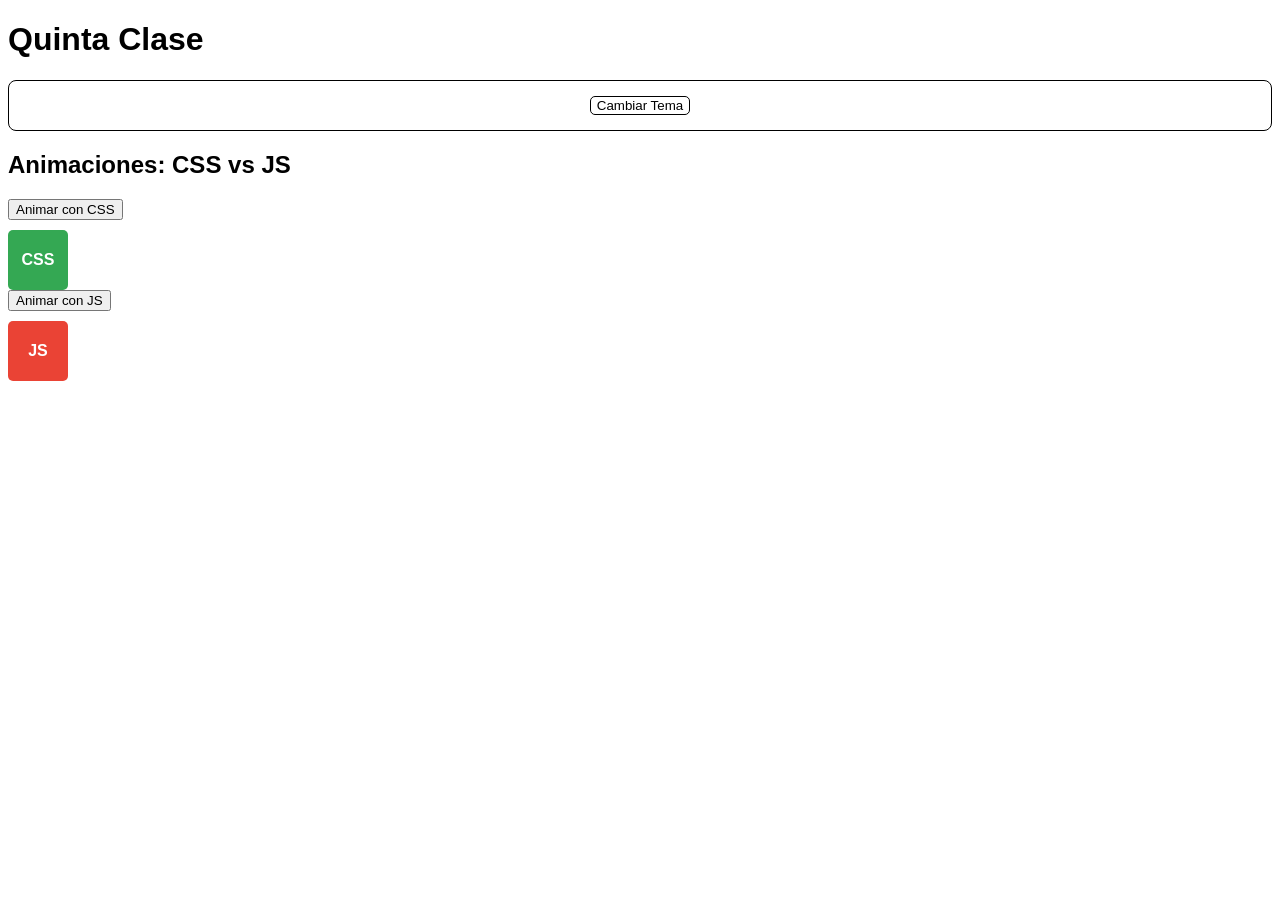
<file: quinta_clase/index.html>
<!DOCTYPE html>
<html lang="en">
<head>
    <meta charset="UTF-8">
    <meta name="viewport" content="width=device-width, initial-scale=1.0">
    <title>Document</title>
    <link rel="stylesheet" href="style.css">
</head>
<body>
    <h1>Quinta Clase</h1>
    <main class="tarjeta">
        <button id="btn-tema">Cambiar Tema</button>
    </main>
    <!-- <section>
        <h2>Manipulando el DOM (Funciones asíncronas y síncronas)</h2>
        <button id="btn-sinc">Síncrono</button>
        <button id="btn-async">Asíncrono</button>
        <div id="resultado" class="consola">Esperando mensajes...</div>
    </section> -->
    <!-- <section>
        <h2>Listas dinamicas</h2>
        <input type="text" id="input-item" placeholder="Ingrese nombre del elemento">
        <button id="btn-agregar">Agregar</button>
        <ul id="lista-dinamica"></ul>
    </section> -->
        <section>
        <h2>Animaciones: CSS vs JS</h2>
        <div class="contenedor-animacion">
            <div>
                <button id="btn-animar-css">Animar con CSS</button>
                <div id="caja-css" class="caja">CSS</div>
            </div>
            <div>
                <button id="btn-animar-js">Animar con JS</button>
                <div id="caja-js" class="caja">JS</div>
            </div>
        </div>
    </section>
    <script src="script.js"></script>
</body>
</html>
</file>
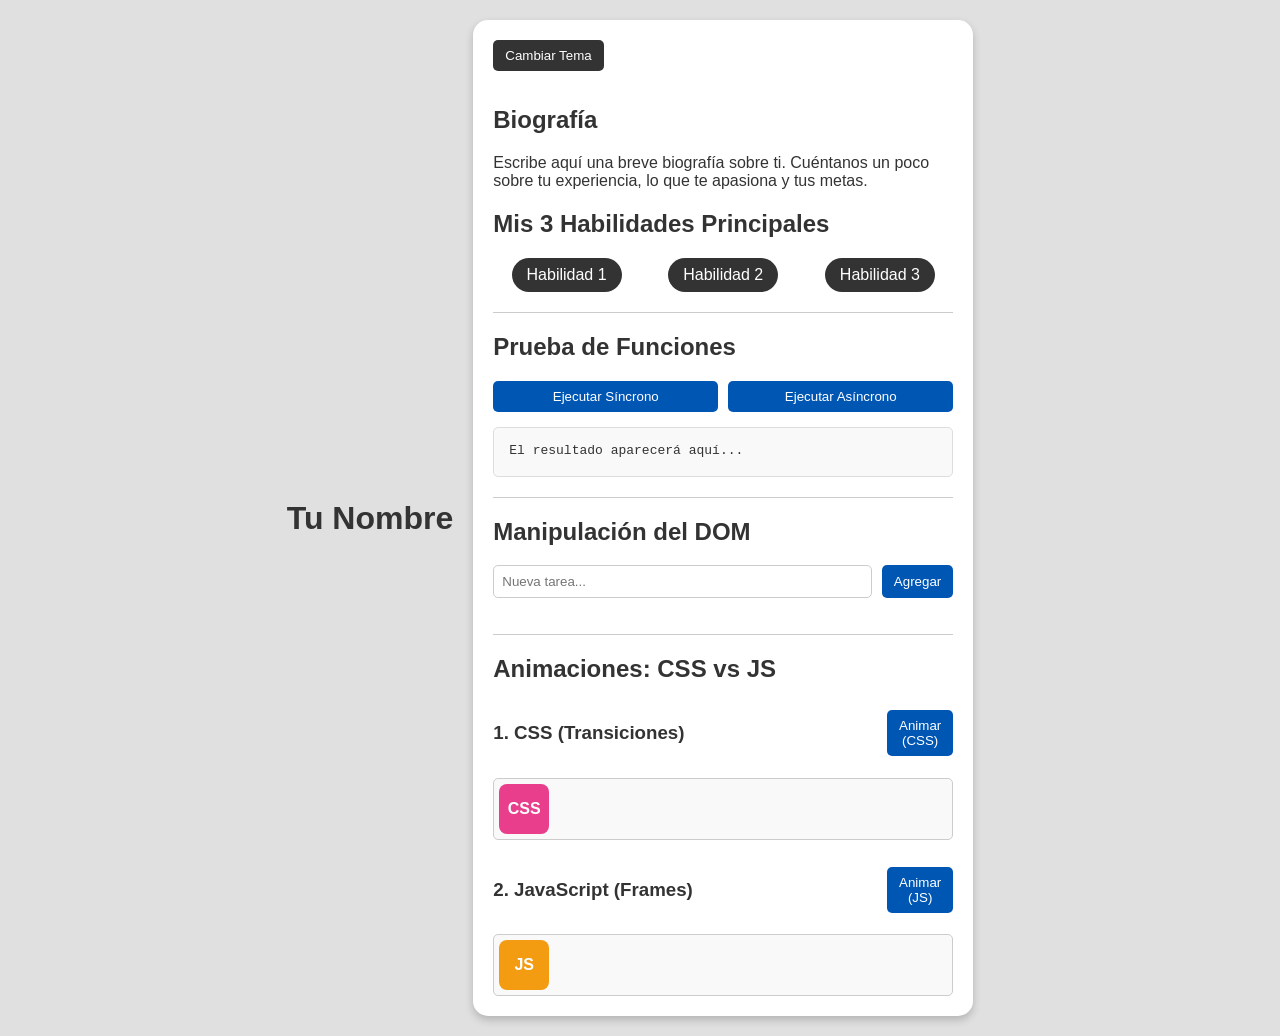
<file: segunda clase/index.html>
<!DOCTYPE html>
<html lang="es">
<head>
    <meta charset="UTF-8">
    <meta name="viewport" content="width=device-width, initial-scale=1.0">
    <title>Tarjeta de Perfil Personal</title>
    <link rel="stylesheet" href="style.css">
</head>
<body>

    <header>
        <h1>Tu Nombre</h1>
    </header>

    <main>
        <button id="btn-tema">Cambiar Tema</button>
        <h2>Biografía</h2>
        <p>Escribe aquí una breve biografía sobre ti. Cuéntanos un poco sobre tu experiencia, lo que te apasiona y tus metas.</p>
        
        <section>
            <h2>Mis 3 Habilidades Principales</h2>
            <ul>
                <li>Habilidad 1</li>
                <li>Habilidad 2</li>
                <li>Habilidad 3</li>
            </ul>
        </section>

        <!-- Nueva sección para probar las funciones -->
        <hr class="separador">
        <section>
            <h2>Prueba de Funciones</h2>
            <div class="flex-container">
                <button id="btn-sincrono" class="btn-prueba">Ejecutar Síncrono</button>
                <button id="btn-asincrono" class="btn-prueba">Ejecutar Asíncrono</button>
            </div>
            <div id="resultado-ejemplos">
                El resultado aparecerá aquí...
            </div>
        </section>

        <!-- Nueva sección para manipulación del DOM -->
        <hr class="separador">
        <section>
            <h2>Manipulación del DOM</h2>
            <div class="flex-container">
                <input type="text" id="input-item" placeholder="Nueva tarea...">
                <button id="btn-agregar" class="btn-prueba btn-fijo">Agregar</button>
            </div>
            <ul id="lista-dinamica">
                <!-- Aquí se agregarán dinámicamente los elementos <li> -->
            </ul>
        </section>

        <!-- Nueva sección para Animaciones CSS vs JS -->
        <hr class="separador">
        <section>
            <h2>Animaciones: CSS vs JS</h2>
            
            <div style="margin-bottom: 20px;">
                <div class="flex-container" style="justify-content: space-between; align-items: center;">
                    <h3>1. CSS (Transiciones)</h3>
                    <button id="btn-anim-css" class="btn-prueba btn-fijo">Animar (CSS)</button>
                </div>
                <div class="pista-animacion">
                    <div id="caja-css" class="caja-animada">CSS</div>
                </div>
            </div>

            <div>
                <div class="flex-container" style="justify-content: space-between; align-items: center;">
                    <h3>2. JavaScript (Frames)</h3>
                    <button id="btn-anim-js" class="btn-prueba btn-fijo">Animar (JS)</button>
                </div>
                <div class="pista-animacion">
                    <div id="caja-js" class="caja-animada js-color">JS</div>
                </div>
            </div>
        </section>
    </main>

    <script src="script.js"></script>
</body>
</html>
</file>
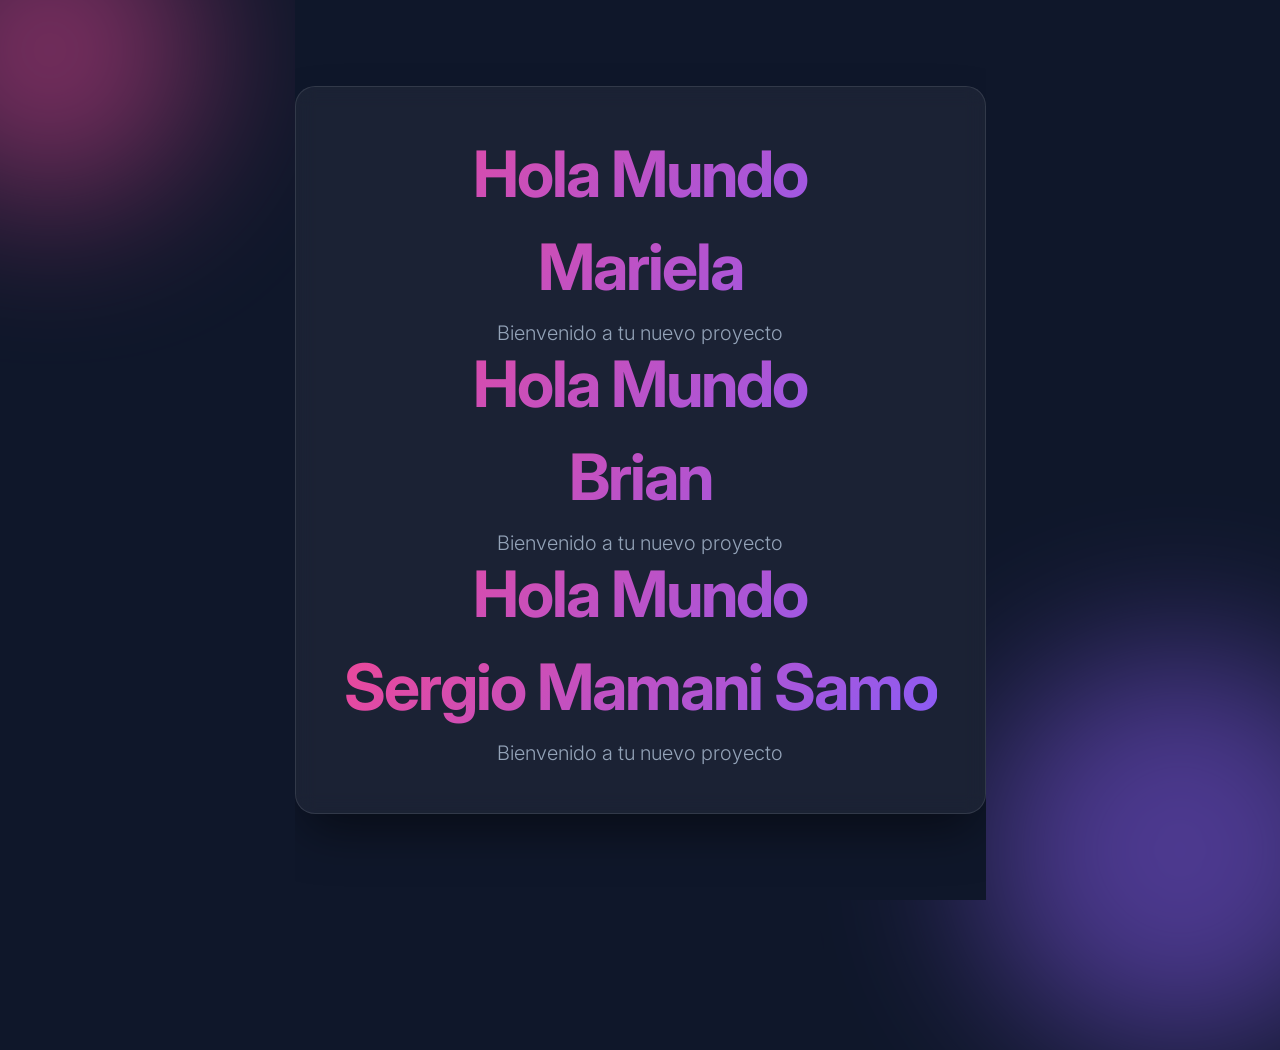
<file: tercera clase/index.html>
<!doctype html>
<html lang="es">
  <head>
    <meta charset="UTF-8" />
    <meta name="viewport" content="width=device-width, initial-scale=1.0" />
    <title>Hola Mundo</title>
    <style>
      :root {
        --bg-color: #0f172a;
        --text-color: #f8fafc;
        --accent-color: #3b82f6;
        --gradient-start: #ec4899;
        --gradient-end: #8b5cf6;
      }

      body,
      html {
        margin: 0;
        padding: 0;
        height: 100%;
        font-family:
          "Inter",
          -apple-system,
          BlinkMacSystemFont,
          "Segoe UI",
          Roboto,
          Helvetica,
          Arial,
          sans-serif;
        background-color: var(--bg-color);
        color: var(--text-color);
        display: flex;
        justify-content: center;
        align-items: center;
        overflow: hidden;
      }

      .container {
        text-align: center;
        padding: 3rem;
        background: rgba(255, 255, 255, 0.05);
        backdrop-filter: blur(10px);
        -webkit-backdrop-filter: blur(10px);
        border-radius: 20px;
        border: 1px solid rgba(255, 255, 255, 0.1);
        box-shadow: 0 25px 50px -12px rgba(0, 0, 0, 0.5);
        transform: translateY(0);
        animation: float 6s ease-in-out infinite;
      }

      h1 {
        font-size: 4rem;
        margin: 0 0 1rem 0;
        background: linear-gradient(
          135deg,
          var(--gradient-start),
          var(--gradient-end)
        );
        -webkit-background-clip: text;
        background-clip: text;
        -webkit-text-fill-color: transparent;
        text-fill-color: transparent;
        letter-spacing: -2px;
      }

      p {
        font-size: 1.25rem;
        color: #94a3b8;
        margin: 0;
        font-weight: 300;
      }

      @keyframes float {
        0% {
          transform: translateY(0px);
        }
        50% {
          transform: translateY(-20px);
        }
        100% {
          transform: translateY(0px);
        }
      }

      /* Subtle background decorations */
      .decoration {
        position: absolute;
        border-radius: 50%;
        filter: blur(80px);
        z-index: -1;
        opacity: 0.5;
        animation: pulse 10s ease-in-out infinite alternate;
      }

      .dec-1 {
        width: 300px;
        height: 300px;
        background: var(--gradient-start);
        top: -100px;
        left: -100px;
      }

      .dec-2 {
        width: 400px;
        height: 400px;
        background: var(--gradient-end);
        bottom: -150px;
        right: -100px;
      }

      @keyframes pulse {
        0% {
          opacity: 0.3;
          transform: scale(0.8);
        }
        100% {
          opacity: 0.7;
          transform: scale(1.2);
        }
      }
    </style>
    <link
      href="https://fonts.googleapis.com/css2?family=Inter:wght@300;400;700&display=swap"
      rel="stylesheet"
    />
  </head>
  <body>
    <div class="decoration dec-1"></div>
    <div class="decoration dec-2"></div>

    <div class="container">
      <h1>Hola Mundo</h1>
      <h1>Mariela</h1>
      <p>Bienvenido a tu nuevo proyecto</p>
        <h1>Hola Mundo</h1>
        <h1>Brian</h1>
        <p>Bienvenido a tu nuevo proyecto</p>
      <h1>Hola Mundo</h1>
      <h1>Sergio Mamani Samo</h1>
      <p>Bienvenido a tu nuevo proyecto</p>
    </div>
  </body>
</html>
</file>
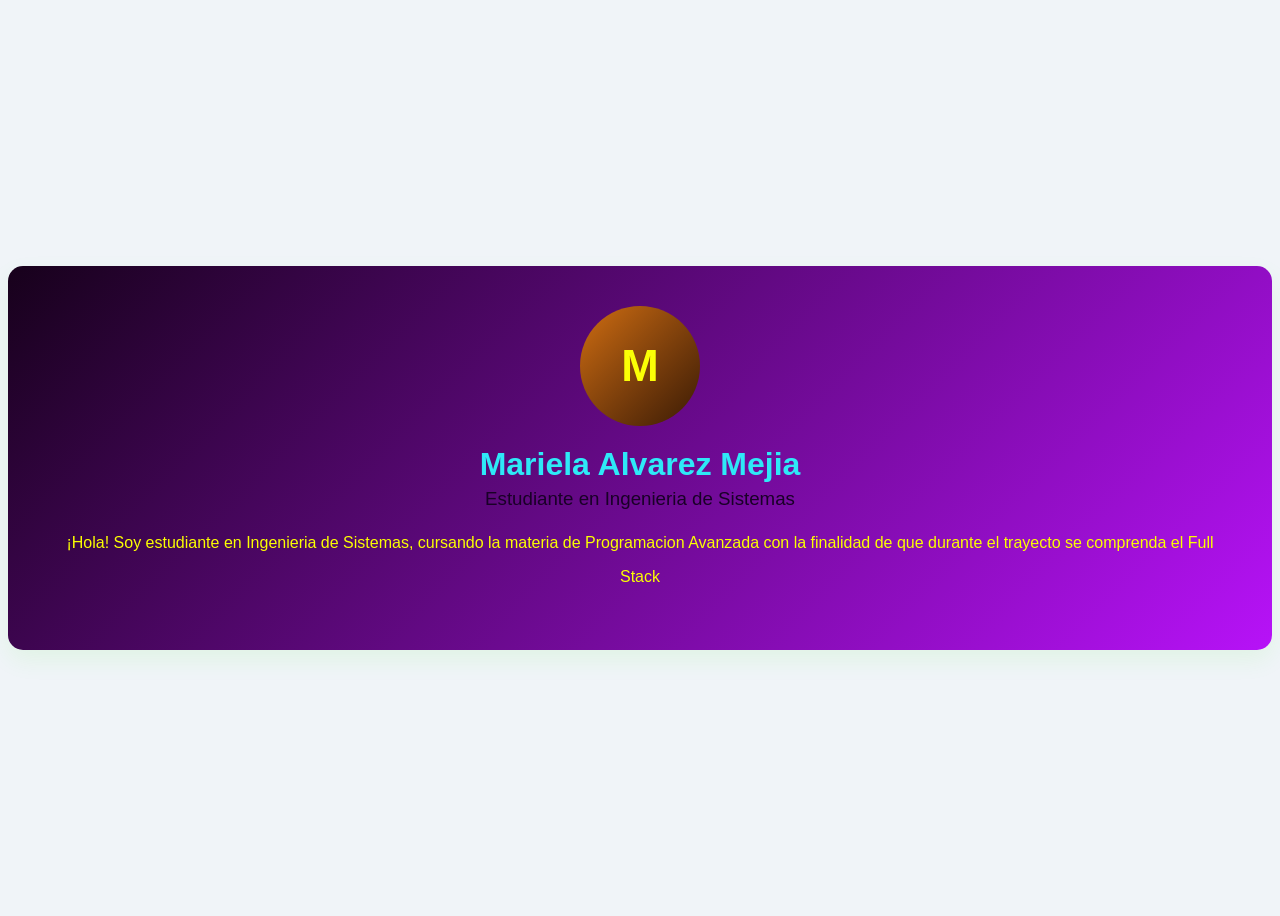
<file: Mariela_Alvarez_Mejia/codigo_1/index.html>
<!DOCTYPE html>
<html lang="es">
<head>
    <meta charset="UTF-8">
    <meta name="viewport" content="width=device-width, initial-scale=1.0">
    <title>Datos del Estudiante</title>
    <style>
                /* Estilos generales para el fondo de la página */
        body {
            font-family: 'Segoe UI', Tahoma, Geneva, Verdana, sans-serif;
            background-color: #f0f4f8;
            /* Color de fondo gris claro/azulado */
            display: flex;
            justify-content: center;
            /* Centra el contenido horizontalmente */
            align-items: center;
            /* Centra el contenido verticalmente */
            height: 100vh;
            /* Ocupa el 100% de la altura de la pantalla */
            margin: 4;
        }

        /* Forma básica 1: Un rectángulo con bordes redondeados para la tarjeta principal */
        .tarjeta {
            background-color: white;
            /* agregado: degradacion de color*/
            background: linear-gradient(135deg, #17011b 0%, #b712f8 100%);

            padding: 40px;
            border-radius: 15px;
            /* Esta propiedad redondea las esquinas del rectángulo */
            box-shadow: 0 10px 25px rgba(49, 236, 2, 0.08);
            /* Agrega una sombra suave para dar efecto de profundidad */
            text-align: center;
            max-width: 4000px;
        }

        /* Forma básica 2: Un círculo perfecto para simular una foto de perfil o avatar */
        .circulo-foto {
            width: 120px;
            /* Ancho del elemento */
            height: 120px;
            /* Alto del elemento (igual al ancho para que sea simétrico) */
            background: linear-gradient(135deg, #210127 0%, #1d0a49 100%);
            /* Fondo con degradado de colores */
            border-radius: 65%;
            /* Poner el border-radius al 50% convierte un cuadrado en un círculo perfecto */
            margin: 0 auto 20px auto;
            /* Centra el círculo dentro de la tarjeta y le da espacio abajo */

            /* Estas tres líneas centran la letra 'A' exactamente en el medio del círculo */
            display: flex;
            justify-content: center;
            align-items: center;

            color: rgb(251, 255, 6);
            /*agregado: color degradado a la inicial M*/
            background: linear-gradient(135deg, #d16e11 0%, lab(14.33% 14.81 19.48) 100%);

            font-size: 45px;
            font-weight: bold;
        }

        /* Estilos para el texto de la tarjeta */
        h1 {
            margin: 0 0 5px;
            color: #2ee9f7;
        }

        h3 {
            margin: 0 0 15px;
            color: #190127;
            font-weight: normal;
        }

        p {
            color: #fbff00;
            line-height: 2.1;
        }
    </style>
</head>

<!-- La etiqueta <body> contiene todo el contenido visual y estructural que el usuario verá en la pantalla -->

<body>

    <!-- <div> es un contenedor genérico. Lo usamos para agrupar los elementos de nuestra tarjeta -->
    <div class="tarjeta">

        <!-- Aquí usamos nuestro "círculo" creado con CSS en la etiqueta <style>. Adentro va la inicial del nombre -->
        <div class="circulo-foto">
            M
        </div>

        <!-- <h1> es el encabezado principal y más grande. Usualmente se usa para el título o el nombre -->
        <h1>Mariela Alvarez Mejia</h1>

        <!-- <h3> es un encabezado de menor jerarquía, ideal para subtítulos como la carrera del estudiante -->
        <h3>Estudiante en Ingenieria de Sistemas</h3>

        <!-- <p> representa un párrafo de texto común -->
        <p>
            ¡Hola! Soy estudiante en Ingenieria de Sistemas, cursando la materia de Programacion Avanzada con 
            la finalidad de que durante el trayecto se comprenda el Full Stack
        </p>

    </div>

</body>

</html>
</file>
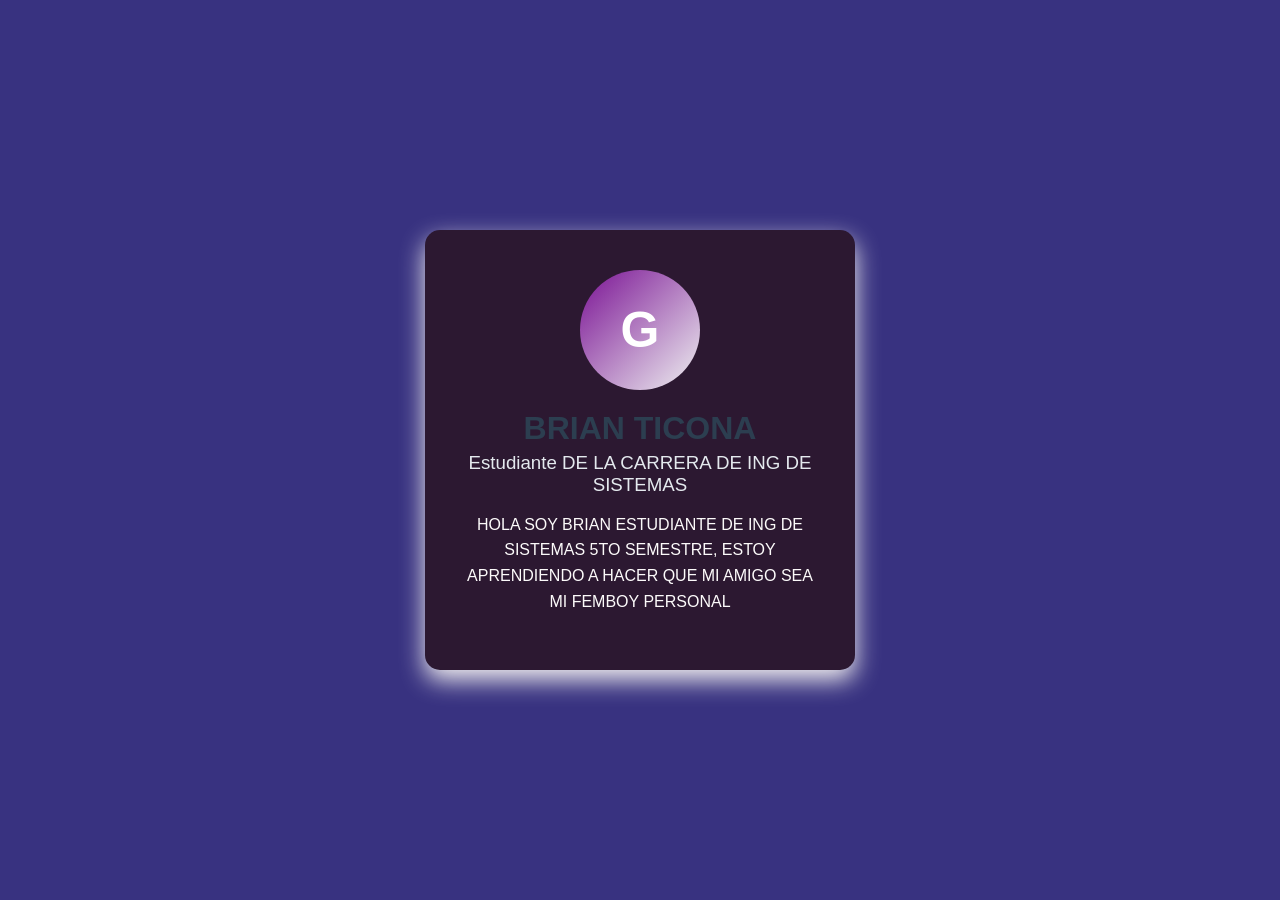
<file: primera clase/brian/index.html>
<!-- La declaración DOCTYPE le dice al navegador que este documento está escrito en HTML5 -->
<!DOCTYPE html>

<!-- La etiqueta <html> es la raíz de todo el documento. "lang='es'" indica que el idioma principal es español -->
<html lang="es">

<!-- La etiqueta <head> contiene información sobre el documento (metadatos) que no se muestra directamente en la página -->

<head>
    <!-- <meta charset="UTF-8"> asegura que la página reconozca correctamente caracteres especiales como tildes y la 'ñ' -->
    <meta charset="UTF-8">

    <!-- Hace que la página sea "responsive", es decir, que se adapte bien al tamaño de pantallas de celulares -->
    <meta name="viewport" content="width=device-width, initial-scale=1.0">

    <!-- <title> es el nombre que aparecerá en la pestaña superior del navegador web -->
    <title>Presentación de Estudiante</title>

    <!-- La etiqueta <style> nos permite escribir código CSS aquí mismo para darle diseño, color y "formas" a la página -->
    <style>
        /* Estilos generales para el fondo de la página */
        body {
            font-family: 'Segoe UI', Tahoma, Geneva, Verdana, sans-serif;
            background-color: #383280;
            /* Color de fondo gris claro/azulado */
            display: flex;
            justify-content: center;
            /* Centra el contenido horizontalmente */
            align-items: center;
            /* Centra el contenido verticalmente */
            height: 100vh;
            /* Ocupa el 100% de la altura de la pantalla */
            margin: 0;
        }

        /* Forma básica 1: Un rectángulo con bordes redondeados para la tarjeta principal */
        .tarjeta {
            background-color: rgb(44, 24, 49);
            padding: 40px;
            border-radius: 15px;
            /* Esta propiedad redondea las esquinas del rectángulo */
            box-shadow: 0 10px 25px rgb(243, 241, 241);
            /* Agrega una sombra suave para dar efecto de profundidad */
            text-align: center;
            max-width: 350px;
        }

        /* Forma básica 2: Un círculo perfecto para simular una foto de perfil o avatar */
        .circulo-foto {
            width: 120px;
            /* Ancho del elemento */
            height: 120px;
            /* Alto del elemento (igual al ancho para que sea simétrico) */
            background: linear-gradient(135deg, #7a1294 0%, #eff1f1 100%);
            /* Fondo con degradado de colores */
            border-radius: 50%;
            /* Poner el border-radius al 50% convierte un cuadrado en un círculo perfecto */
            margin: 0 auto 20px auto;
            /* Centra el círculo dentro de la tarjeta y le da espacio abajo */

            /* Estas tres líneas centran la letra 'A' exactamente en el medio del círculo */
            display: flex;
            justify-content: center;
            align-items: center;

            color: white;
            font-size: 50px;
            font-weight: bold;
        }

        /* Estilos para el texto de la tarjeta */
        h1 {
            margin: 0 0 5px;
            color: #2c3e50;
        }

        h3 {
            margin: 0 0 15px;
            color: #e4e9ee;
            font-weight: normal;
        }

        p {
            color: #fcfafa;
            line-height: 1.6;
        }
    </style>
</head>

<!-- La etiqueta <body> contiene todo el contenido visual y estructural que el usuario verá en la pantalla -->

<body>

    <!-- <div> es un contenedor genérico. Lo usamos para agrupar los elementos de nuestra tarjeta -->
    <div class="tarjeta">

        <!-- Aquí usamos nuestro "círculo" creado con CSS en la etiqueta <style>. Adentro va la inicial del nombre -->
        <div class="circulo-foto">
            G
        </div>

        <!-- <h1> es el encabezado principal y más grande. Usualmente se usa para el título o el nombre -->
        <h1>BRIAN TICONA</h1>

        <!-- <h3> es un encabezado de menor jerarquía, ideal para subtítulos como la carrera del estudiante -->
        <h3>Estudiante DE LA CARRERA DE ING DE SISTEMAS</h3>

        <!-- <p> representa un párrafo de texto común -->
        <p>
            HOLA SOY BRIAN ESTUDIANTE DE ING DE SISTEMAS 5TO SEMESTRE, ESTOY APRENDIENDO A HACER QUE MI AMIGO SEA MI FEMBOY PERSONAL
        </p>

    </div>

</body>

</html>
</file>
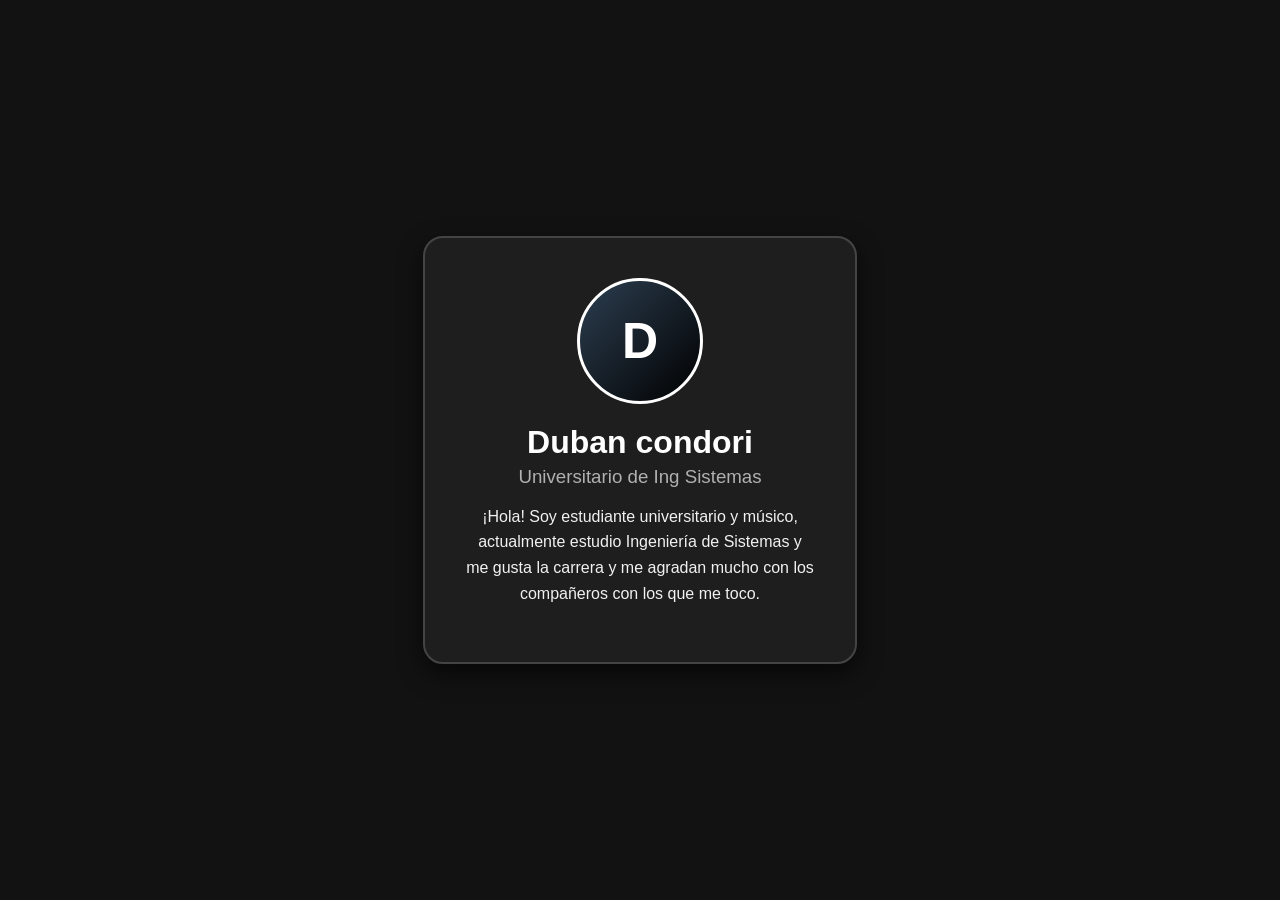
<file: primera clase/duban/index.html>
<!-- HTML5 -->
<!DOCTYPE html>
<html lang="es">

<head>
    <meta charset="UTF-8">
    <meta name="viewport" content="width=device-width, initial-scale=1.0">
    <title>Presentación de Estudiante</title>

    <style>
        /* Fondo general oscuro */
        body {
            font-family: 'Segoe UI', Tahoma, Geneva, Verdana, sans-serif;
            background-color: #121212;
            display: flex;
            justify-content: center;
            align-items: center;
            height: 100vh;
            margin: 0;
        }

        /* Tarjeta principal */
        .tarjeta {
            background-color: #1e1e1e;
            padding: 40px;
            border-radius: 20px;

            /* Contorno */
            border: 2px solid #444;

            /* Sombra oscura */
            box-shadow: 0 10px 25px rgba(0, 0, 0, 0.6);

            text-align: center;
            max-width: 350px;
        }

        /* Círculo de perfil */
        .circulo-foto {
            width: 120px;
            height: 120px;

            /* Degradado oscuro */
            background: linear-gradient(135deg, #2c3e50 0%, #000000 100%);

            border-radius: 50%;

            /* Contorno blanco */
            border: 3px solid white;

            margin: 0 auto 20px auto;

            display: flex;
            justify-content: center;
            align-items: center;

            color: white;
            font-size: 50px;
            font-weight: bold;
        }

        /* Título */
        h1 {
            margin: 0 0 5px;
            color: white;
        }

        /* Subtítulo */
        h3 {
            margin: 0 0 15px;
            color: #b0b0b0;
            font-weight: normal;
        }

        /* Texto */
        p {
            color: #f1f1f1;
            line-height: 1.6;
        }
    </style>
</head>

<body>

    <div class="tarjeta">

        <div class="circulo-foto">
            D
        </div>

        <h1>Duban condori </h1>

        <h3>Universitario de Ing Sistemas</h3>

        <p>
            ¡Hola! Soy estudiante universitario y músico, actualmente estudio Ingeniería de Sistemas
            y me gusta la carrera y me agradan mucho con los compañeros con los que me toco.
        </p>

    </div>

</body>

</html>
</file>
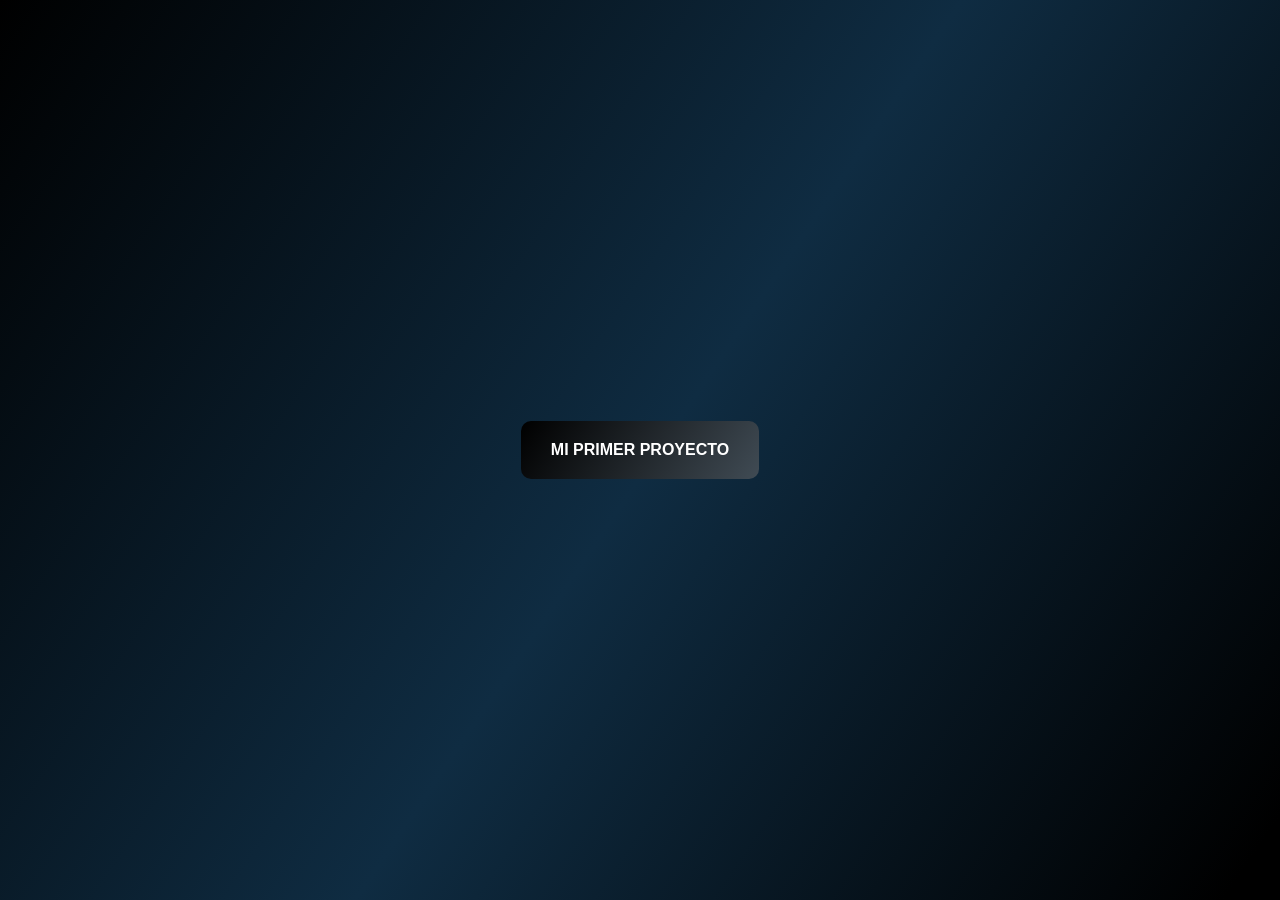
<file: primera clase/Ian Alejandro/index.html>
<!DOCTYPE html>
<html lang="en">
<head>
    <meta charset="UTF-8">
    <meta name="viewport" content="width=device-width, initial-scale=1.0">
    <title>Document</title>
    <link rel="stylesheet" href="style.css">
</head>
<body>

    <button onclick="mostrarVentana()">
        MI PRIMER PROYECTO
    </button>



    <div id="ventana" class="ventana">
        <h1>Hola Mundo</h1>
        <p> soy ian alejandro de la carrera de ingenieria de sistemas de 5 semestre
            de mi carrera estoy aprendiendo html y css
        </p>
            <button onclick="cerrarVentana()">
        cerrar
    </button>
    </div>


    <script>
        function mostrarVentana(){
            document.getElementById("ventana").style.display = "block";
        }
    </script>

    <script>
        function cerrarVentana(){
            document.getElementById("ventana").style.display = "none";
            
        }
    </script>
</body>
</html>
</file>
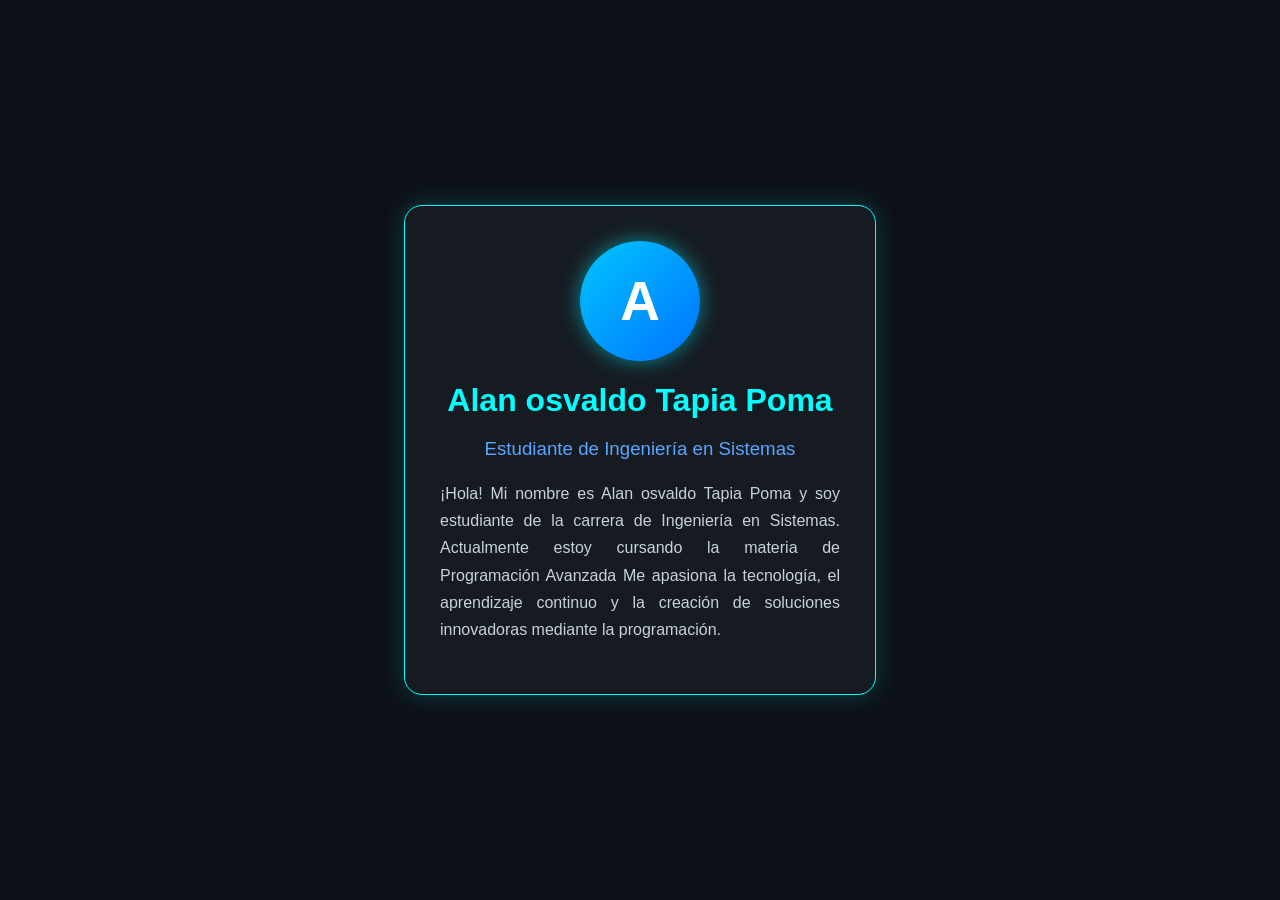
<file: primera clase/osvaldo/index.html>
<!DOCTYPE html>
<html lang="es">

<head>
    <!-- Configuración de caracteres especiales -->
    <meta charset="UTF-8">

    <!-- Adaptación para celulares y tablets -->
    <meta name="viewport" content="width=device-width, initial-scale=1.0">

    <!-- Título de la página -->
    <title>Carta de Presentación</title>

    <style>
        /* Fondo general de la página */
        body {
            font-family: 'Segoe UI', Tahoma, Geneva, Verdana, sans-serif;
            background-color: #0d1117;
            /* Fondo negro tecnológico */

            display: flex;
            justify-content: center;
            align-items: center;

            height: 100vh;
            margin: 0;
        }

        /* Tarjeta principal */
        .carta {
            background-color: #161b22;
            /* Negro grisáceo */

            width: 400px;
            padding: 35px;

            border-radius: 18px;

            box-shadow: 0 0 25px rgba(0, 255, 255, 0.2);

            text-align: center;

            border: 1px solid #00ffff;
            /* Borde cian */

            transition: transform 0.3s ease;
        }

        /* Efecto al pasar el mouse */
        .carta:hover {
            transform: scale(1.03);

            box-shadow: 0 0 35px rgba(0, 255, 255, 0.5);
        }

        /* Círculo con la inicial */
        .foto {
            width: 120px;
            height: 120px;

            background: linear-gradient(135deg, #00c6ff, #0072ff);

            border-radius: 50%;

            margin: 0 auto 20px auto;

            display: flex;
            justify-content: center;
            align-items: center;

            color: white;

            font-size: 55px;
            font-weight: bold;

            box-shadow: 0 0 20px rgba(0, 255, 255, 0.5);
        }

        /* Nombre */
        h1 {
            color: #00ffff;
            margin-bottom: 10px;
        }

        /* Carrera */
        h3 {
            color: #58a6ff;
            font-weight: normal;
            margin-bottom: 20px;
        }

        /* Texto */
        p {
            color: #c9d1d9;
            line-height: 1.7;
            text-align: justify;
        }
    </style>
</head>

<body>

    <!-- Tarjeta de presentación -->
    <div class="carta">

        <!-- Inicial del estudiante -->
        <div class="foto">
            A
        </div>

        <!-- Nombre -->
        <h1>Alan osvaldo Tapia Poma</h1>

        <!-- Carrera -->
        <h3>Estudiante de Ingeniería en Sistemas</h3>

        <!-- Descripción -->
        <p>
            ¡Hola! Mi nombre es Alan osvaldo Tapia Poma y soy estudiante de la carrera de Ingeniería en Sistemas.
            Actualmente estoy cursando la materia de Programación Avanzada
            Me apasiona la tecnología, el aprendizaje continuo y la creación de soluciones innovadoras mediante la
            programación.
        </p>

    </div>

</body>

</html>
</file>
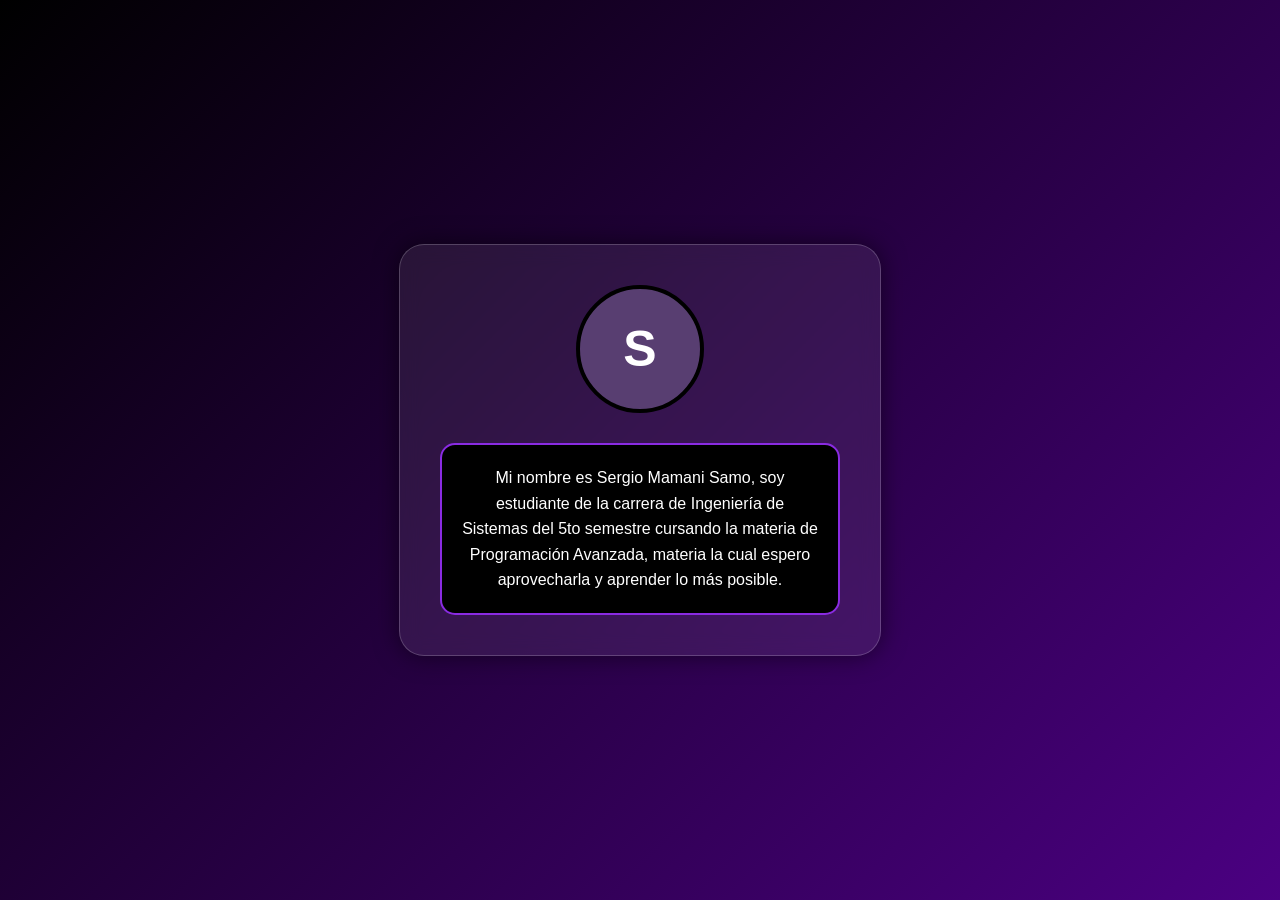
<file: primera clase/Sergio.Mamani/index.html>
<!doctype html>
<html lang="es">
  <head>
    <link rel="stylesheet" href="style.css" />
    <meta charset="UTF-8" />
    <meta name="viewport" content="width=device-width, initial-scale=1.0" />
    <title>Presentación</title>

    <style>
      body {
        margin: 0;
        height: 100vh;
        display: flex;
        justify-content: center;
        align-items: center;
        background: linear-gradient(135deg, #000000, #4b0082);
        font-family: Arial, Helvetica, sans-serif;
      }

      .contenedor {
        background: rgba(255, 255, 255, 0.08);
        backdrop-filter: blur(10px);
        padding: 40px;
        border-radius: 25px;
        width: 400px;
        text-align: center;
        box-shadow: 0px 0px 25px rgba(0, 0, 0, 0.5);
        border: 1px solid rgba(255, 255, 255, 0.2);
        animation: aparecer 1.5s ease;
      }

      .circulo {
        width: 120px;
        height: 120px;
        border-radius: 50%;
        background: #583e71;
        display: flex;
        justify-content: center;
        align-items: center;
        margin: auto;
        font-size: 50px;
        color: white;
        font-weight: bold;
        border: 4px solid black;
      }

      .texto {
        margin-top: 30px;
        background: black;
        padding: 20px;
        border-radius: 15px;
        color: white;
        line-height: 1.6;
        border: 2px solid #8a2be2;
      }
    </style>
  </head>
  <body>
    <div class="contenedor">
      <div class="circulo">S</div>

      <div class="texto">
        Mi nombre es Sergio Mamani Samo, soy estudiante de la carrera de
        Ingeniería de Sistemas del 5to semestre cursando la materia de
        Programación Avanzada, materia la cual espero aprovecharla y aprender lo
        más posible.
      </div>
    </div>
  </body>
</html>
</file>
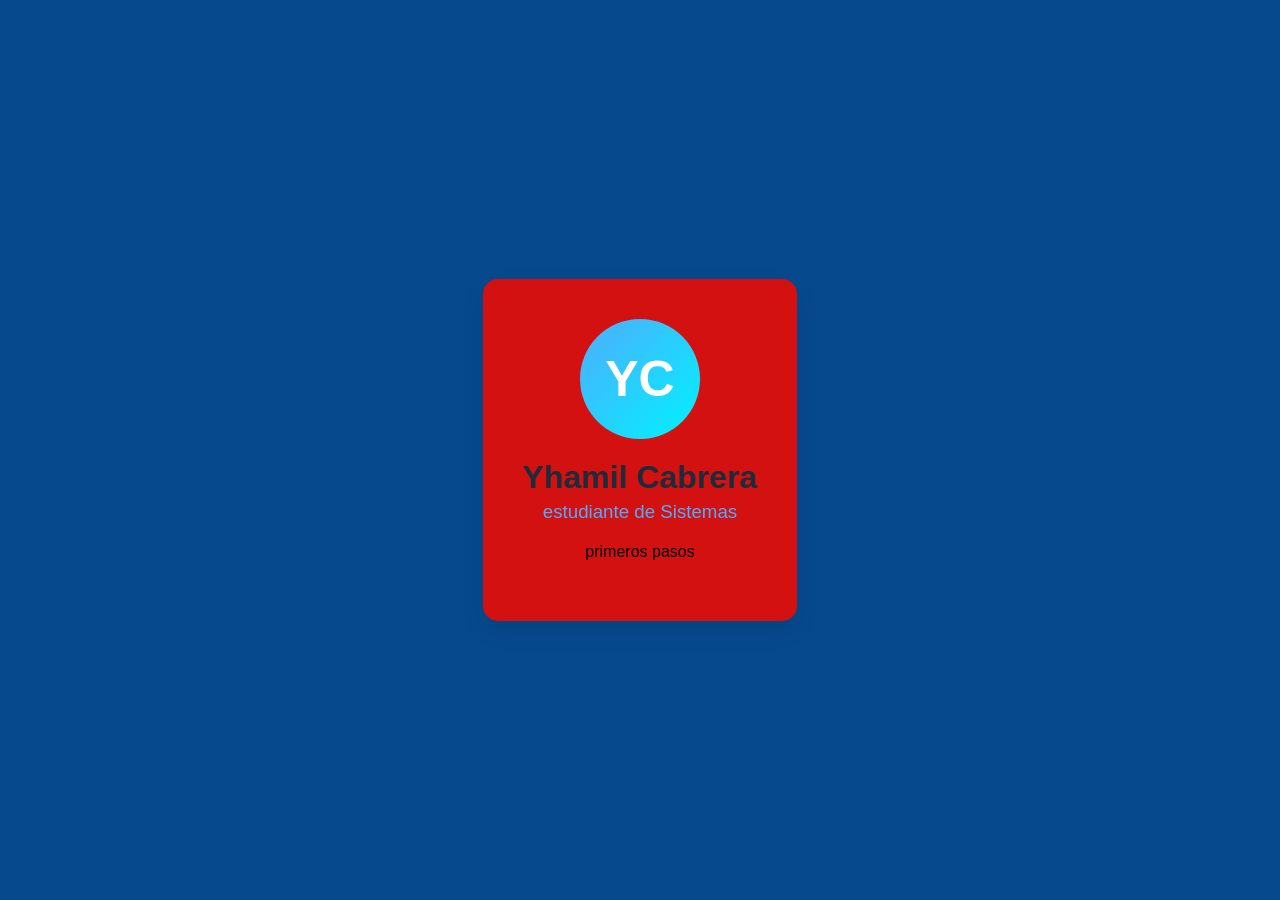
<file: primera clase/Yhamil/index.html>
<!DOCTYPE html>
<html lang="es">
<head>
     <meta charset="UTF-8">
     <meta name="viewport" content="width=device-width, initial-scale=1.0">
    <title>Presentación de Estudiante</title>

    <style>
        body {
            font-family: 'Segoe UI', Tahoma, Geneva, Verdana, sans-serif;
            background-color: #06498d;
            display: flex;
            justify-content: center;
            align-items: center;
            height: 100vh;
            margin: 0;
        }

        .tarjeta {
            background-color: rgb(211, 17, 17);
            padding: 40px;
            border-radius: 15px;
            box-shadow: 0 10px 25px rgba(0, 0, 0, 0.08);
            text-align: center;
            max-width: 350px;
        }

        .circulo-foto {
            width: 120px;
            height: 120px;
            background: linear-gradient(135deg, #4facfe 0%, #00f2fe 100%);
            border-radius: 50%;
            margin: 0 auto 20px auto;
            display: flex;
            justify-content: center;
            align-items: center;

            color: white;
            font-size: 50px;
            font-weight: bold;
        }

        h1 {
            margin: 0 0 5px;
            color: #1c2c3b;
        }

        h3 {
            margin: 0 0 15px;
            color: #4facfe;
            font-weight: normal;
        }

        p {
            color: #000000;
            line-height: 1.6;
        }
    </style>
</head>
<body>
    <div class="tarjeta">
        <div class="circulo-foto">
            YC
        </div>

        <h1>Yhamil Cabrera</h1>

       <h3>estudiante de Sistemas</h3>

        <p>
           primeros pasos
        </p>

    </div>
</body>
</html>
</file>
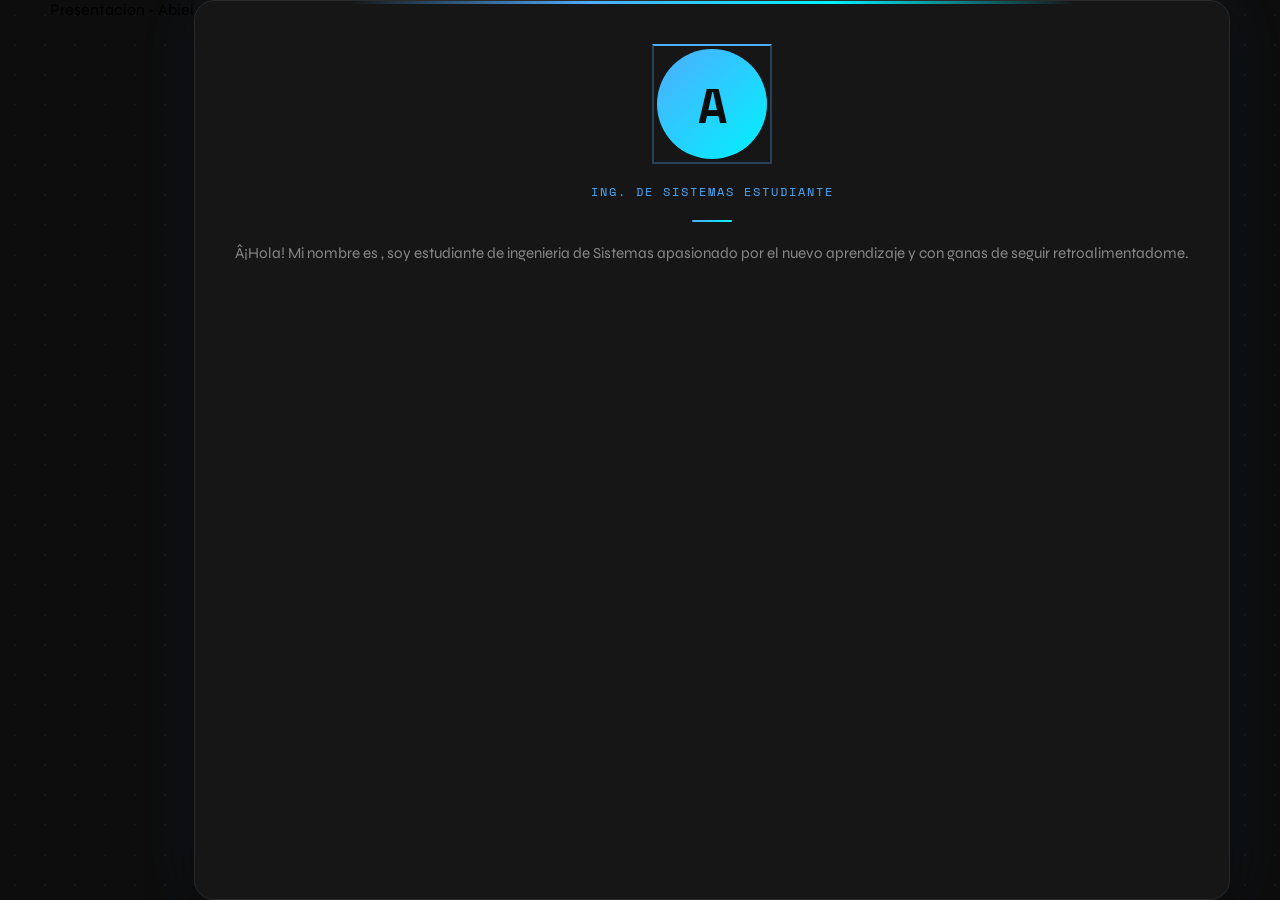
<file: primera clase/ejemplo base/Abiel P/Index.html>
<!DOCTYPE html>
<html lang="es">

<head>
    <meta charset=""UTF-8">
    <meta name="viewport"
content="width=deivice-width,initial-scale=1.0">
    <tittle>Presentacion - Abiel</tittle>
    <link href="https://fonts.googleapis.com/css2?family=Space+Mono:wght@400;700&family=Syne:wght@400;700;800&display=swap" rel="stylesheet">
    <style>
        *{
            box-sizing: border-box;
            margin:0;
            padding:0;
        }

        body{
            font-family: 'Syne', sans-serif;
            background-color: #0d0d0d;
            display: flex;
            justify-content: center;
            align-items: centro;
            height: 100vh;
            overflow: hidden;
        }
        /* Fondo don puntos decorativos */
        body::before {
            content: '';
            position: fixed;
            inset: 0;
            background-image: radial-gradient(circle, #ffffff0a 1px,transparent 1px);
            background-size: 30px 30px;
            pointer-events: none;
        }
        /* Forma basica 1: tarjeta */
        .tarjeta{
            background-color: #161616;
            border: 1px solid #2a2a2a;
            padding: 48px 40px;
            border-radius: 20px;
            box-shadow: 0 0 60px rgba(79, 172, 254, 0.08), 0 20px 40px rgba(0, 0, 0, 0.5);
            text-align: center;
            max-width: 90%;
            position: relative;
            animation: aparecer 0.7s ease both;
        }
        /* Linea decorativa */
        .tarjeta::before{
            content: '';
            position: absolute;
            top: 0;
            left: 15%;
            right: 15%;
            height: 3px;
            background: linear-gradient(90deg, transparent, #4facfe, #00f2fe, transparent);
            border-radius: 0 0 4px 4px;
        }

        /* Forma basica 2: Circulo 360°*/ 
        .circulo-foto {
            width: 110px;
            height: 110px;
            background: linear-gradient(135deg, #4facfe 0%, #00f2fe 100%);
            border-radius: 50%;
            margin: 0 auto 24px auto;
            display: flex;
            justify-content: center;
            align-items: center;
            color: #0d0d0d;
            font-size: 48px;
            font-weight: 800;
            font-family: 'Space Mono', monospace;
            position: relative;
            animation: pulso 3s ease-in-out infinite;
        }
        /* Anillo del circulo*/ 
        .circulo-foto::after{
            content: '';
            position: absolute;
            inset: -5px;
            border: 2px solid rgba(79, 172, 254, 0.3);
            animation: rotar 6s linear infinite;
            border-top-color: #4facfe;
        }
        h1{
            font-family: 'Syne', sans-serif;
            font-size: 1.7rem;
            font-weight: 800;
            color: #ffffff;
            margin-bottom: 6px;
            letter-spacing: -0.5px;
        }
        h3{
            font-family: 'Space Mono', monospace;
            font-size: 0.75rem;
            color: #4facfe;
            font-weight: 400;
            margin-bottom: 20px;
            text-transform: uppercase;
            letter-spacing: 2px;
        }
        p{
            color: #888;
            font-size: 0.95rem;
            line-height: 1.75;
            font-weight: 400;
        }
        /* Separador */
        .separador {
            width: 40px;
            height: 2px;
            background: linear-gradient(90deg, #4facfe, #00f2fe);
            margin: 18px auto;
            border-radius: 2px;
        }
        /* Animaciones */
        @keyframes pulso {
            0%, 100% {box-shadow: 0 0 0 0 rgba(79,172,254,0.3);}
            50% {box-shadow: 0 0 0 12px rgba(79,172,254,0);}
        }
        @keyframes rotar {
            from { transform: rotate(0deg);}
            to {transform: rotate(360deg);}
        }
    </style>
</head>

<body>
    <div class="tarjeta">
        <!-- Forma Basica 2: Circulo -->
         <div class="circulo-foto">
            A
        </div>

        <!--Subtitulo con la carrera-->
        <h3>Ing. de Sistemas Estudiante</h3>

        <div class="separador"></div>

        <p>
            ¡Hola! Mi nombre es <strong style="color:#fff;"></strong>, soy estudiante de ingenieria de Sistemas 
            apasionado por el nuevo aprendizaje y con ganas de seguir retroalimentadome.
        </p>
    </div>
</body>
</html>
</file>
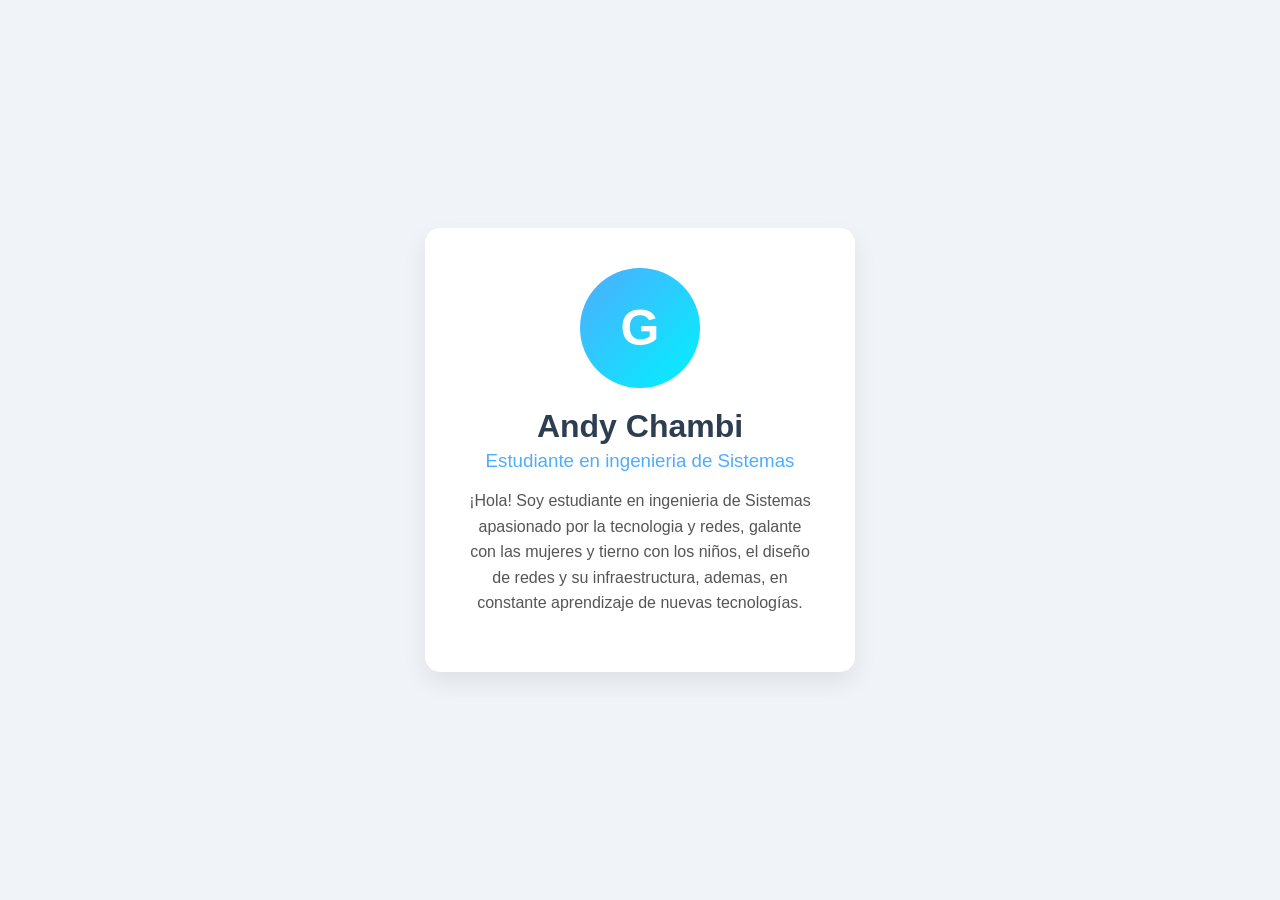
<file: primera clase/ejemplo base/andy/index.html>
<!-- La declaración DOCTYPE le dice al navegador que este documento está escrito en HTML5 -->
<!DOCTYPE html>

<!-- La etiqueta <html> es la raíz de todo el documento. "lang='es'" indica que el idioma principal es español -->
<html lang="es">

<!-- La etiqueta <head> contiene información sobre el documento (metadatos) que no se muestra directamente en la página -->

<head>
    <!-- <meta charset="UTF-8"> asegura que la página reconozca correctamente caracteres especiales como tildes y la 'ñ' -->
    <meta charset="UTF-8">

    <!-- Hace que la página sea "responsive", es decir, que se adapte bien al tamaño de pantallas de celulares -->
    <meta name="viewport" content="width=device-width, initial-scale=1.0">

    <!-- <title> es el nombre que aparecerá en la pestaña superior del navegador web -->
    <title>Presentación de Estudiante</title>

    <!-- La etiqueta <style> nos permite escribir código CSS aquí mismo para darle diseño, color y "formas" a la página -->
    <style>
        /* Estilos generales para el fondo de la página */
        body {
            font-family: 'Segoe UI', Tahoma, Geneva, Verdana, sans-serif;
            background-color: #f0f4f8;
            /* Color de fondo gris claro/azulado */
            display: flex;
            justify-content: center;
            /* Centra el contenido horizontalmente */
            align-items: center;
            /* Centra el contenido verticalmente */
            height: 100vh;
            /* Ocupa el 100% de la altura de la pantalla */
            margin: 0;
        }

        /* Forma básica 1: Un rectángulo con bordes redondeados para la tarjeta principal */
        .tarjeta {
            background-color: white;
            padding: 40px;
            border-radius: 15px;
            /* Esta propiedad redondea las esquinas del rectángulo */
            box-shadow: 0 10px 25px rgba(0, 0, 0, 0.08);
            /* Agrega una sombra suave para dar efecto de profundidad */
            text-align: center;
            max-width: 350px;
        }

        /* Forma básica 2: Un círculo perfecto para simular una foto de perfil o avatar */
        .circulo-foto {
            width: 120px;
            /* Ancho del elemento */
            height: 120px;
            /* Alto del elemento (igual al ancho para que sea simétrico) */
            background: linear-gradient(135deg, #4facfe 0%, #00f2fe 100%);
            /* Fondo con degradado de colores */
            border-radius: 50%;
            /* Poner el border-radius al 50% convierte un cuadrado en un círculo perfecto */
            margin: 0 auto 20px auto;
            /* Centra el círculo dentro de la tarjeta y le da espacio abajo */

            /* Estas tres líneas centran la letra 'A' exactamente en el medio del círculo */
            display: flex;
            justify-content: center;
            align-items: center;

            color: white;
            font-size: 50px;
            font-weight: bold;
        }

        /* Estilos para el texto de la tarjeta */
        h1 {
            margin: 0 0 5px;
            color: #2c3e50;
        }

        h3 {
            margin: 0 0 15px;
            color: #4facfe;
            font-weight: normal;
        }

        p {
            color: #555;
            line-height: 1.6;
        }
    </style>
</head>

<!-- La etiqueta <body> contiene todo el contenido visual y estructural que el usuario verá en la pantalla -->

<body>

    <!-- <div> es un contenedor genérico. Lo usamos para agrupar los elementos de nuestra tarjeta -->
    <div class="tarjeta">

        <!-- Aquí usamos nuestro "círculo" creado con CSS en la etiqueta <style>. Adentro va la inicial del nombre -->
        <div class="circulo-foto">
            G
        </div>

        <!-- <h1> es el encabezado principal y más grande. Usualmente se usa para el título o el nombre -->
        <h1>Andy Chambi</h1>

        <!-- <h3> es un encabezado de menor jerarquía, ideal para subtítulos como la carrera del estudiante -->
        <h3>Estudiante en ingenieria de Sistemas</h3>

        <!-- <p> representa un párrafo de texto común -->
        <p>
            ¡Hola! Soy estudiante en ingenieria de Sistemas apasionado por la tecnologia y redes, galante con las mujeres y tierno con los niños, el diseño de redes y su infraestructura, ademas,
            en constante aprendizaje de nuevas tecnologías.
        </p>

    </div>

</body>

</html>
</file>
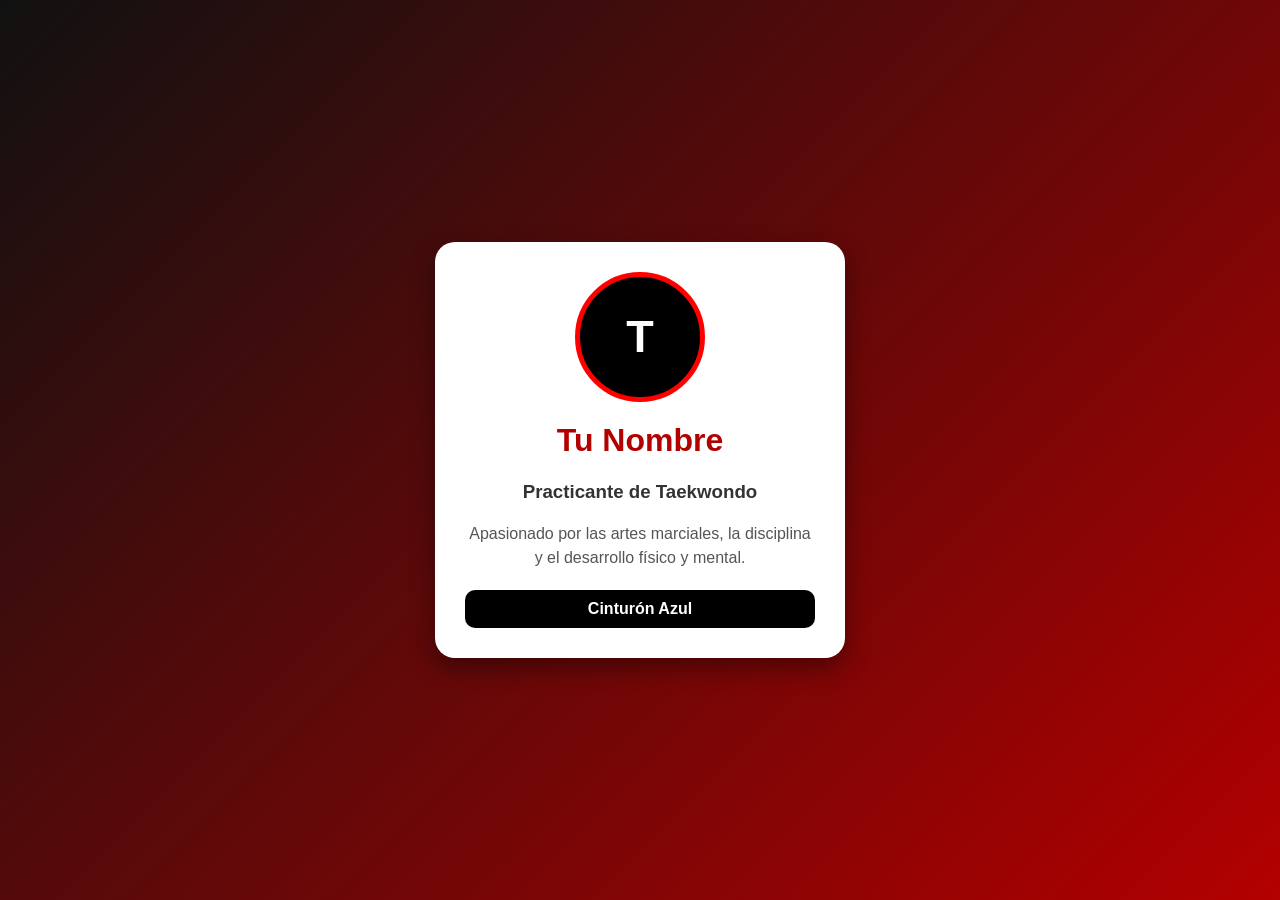
<file: primera clase/tarea jhoel/tkd.html>
<!DOCTYPE html>
<html lang="es">

<head>
    <meta charset="UTF-8">
    <meta name="viewport" content="width=device-width, initial-scale=1.0">
    <title>Presentación Taekwondo</title>

    <style>

        body{
            margin:0;
            height:100vh;

            display:flex;
            justify-content:center;
            align-items:center;

            background: linear-gradient(135deg, #111, #b30000);

            font-family: Arial, Helvetica, sans-serif;
        }

        .tarjeta{
            width:350px;
            background:white;

            border-radius:20px;

            padding:30px;

            text-align:center;

            box-shadow:0px 10px 25px rgba(0,0,0,0.4);
        }

        .circulo{
            width:120px;
            height:120px;

            background:black;

            border:5px solid red;

            border-radius:50%;

            margin:auto;

            color:white;

            font-size:45px;
            font-weight:bold;

            display:flex;
            justify-content:center;
            align-items:center;
        }

        h1{
            color:#b30000;
            margin-top:20px;
        }

        h3{
            color:#333;
        }

        p{
            color:#555;
            line-height:1.5;
        }

        .cinturon{
            margin-top:20px;

            background:black;

            color:white;

            padding:10px;

            border-radius:10px;

            font-weight:bold;
        }

    </style>
</head>

<body>

    <div class="tarjeta">

        <div class="circulo">
            T
        </div>

        <h1>Tu Nombre</h1>

        <h3>Practicante de Taekwondo</h3>

        <p>
            Apasionado por las artes marciales, la disciplina y el desarrollo físico y mental.
        </p>

        <div class="cinturon">
            Cinturón Azul
        </div>

    </div>

</body>

</html>
</file>
<file: quinta_clase/style.css>
body {
    font-family: 'Segoe UI', Tahoma, Geneva, Verdana, sans-serif;
    background-color: white;
    color: black;
}
.tarjeta {
    border: 1px solid black;
    border-radius: 8px;
    padding: 15px;
    align-items: center;
    justify-content: center;
    text-align: center;
}
.consola {
    margin-top: 10px;
    padding: 10px;
    background-color: white;
    color: black;
    font-family: monospace;

}

#btn-tema {
    background-color: white;
    color: black;
    border: 1px solid black;
    border-radius: 5px;
    cursor: pointer;
}
main.dark-mode #btn-tema {
    background-color: black;
    color: white;
}
body.dark-mode {
    background-color: black;
    color: white;
}
.tarjeta.dark-mode {
    border: 1px solid white;
}
.caja {
    width: 60px;
    height: 60px;
    margin-top: 10px;
    display: flex;
    align-items: center;
    justify-content: center;
    color: white;
    font-weight: bold;
    border-radius: 5px;
}
#caja-css { background-color: #34a853; transition: transform 0.5s ease; }
#caja-js { background-color: #ea4335; }
.caja-css-animada {
    transform: translateX(800px);
}
</file>
<file: segunda clase/style.css>
* {
    box-sizing: border-box;
}

body {
    background-color: #e0e0e0; /* Fondo claro por defecto */
    color: #333; /* Texto oscuro */
    margin: 0;
    font-family: sans-serif;
    display: flex;
    justify-content: center;
    align-items: center;
    min-height: 100vh; /* Para centrar verticalmente en toda la pantalla */
}

main {
    background-color: #ffffff; /* Fondo claro para la tarjeta */
    border-radius: 15px; /* Bordes redondeados */
    padding: 20px; /* Padding interno */
    margin: 20px; /* Margin (aunque está centrada por flexbox, da un margen en pantallas pequeñas) */
    max-width: 500px;
    width: 100%;
    box-shadow: 0 4px 8px rgba(0,0,0,0.2); /* Un toque visual extra */
}

section ul {
    display: flex;
    justify-content: space-around; /* Espacio uniforme entre los elementos */
    flex-wrap: wrap; /* Saltan de línea si no caben */
    list-style: none; /* Quitamos los puntos de la lista */
    padding: 0;
    gap: 10px; /* Espacio extra vertical/horizontal cuando se acomodan */
}

section li {
    background-color: #333;
    color: white;
    padding: 8px 15px;
    border-radius: 20px; /* Estilo de "etiqueta" para las habilidades */
}

/* Diseño Responsivo para pantallas pequeñas */
@media (max-width: 600px) {
    main {
        width: 90%; /* La tarjeta ocupa el 90% de la pantalla */
    }

    section ul {
        flex-direction: column; /* Cambia de fila a columna */
        align-items: center; /* Centra los elementos en la columna para que se vean mejor */
    }
}

/* Modo oscuro para el body */
body.dark-mode {
    background-color: #121212; /* Fondo muy oscuro */
}

/* Clase para el modo oscuro de la tarjeta */
main.dark-mode {
    background-color: #2c2c2c; /* Un fondo gris oscuro, distinto al negro del body */
    color: #f0f0f0; /* Texto claro */
}

/* Para que el botón se vea un poco mejor */
#btn-tema {
    margin-bottom: 15px;
    padding: 8px 12px;
    background-color: #333;
    color: white;
    border: none;
    border-radius: 5px;
    cursor: pointer;
}

main.dark-mode #btn-tema {
    background-color: #f0f0f0;
    color: #333;
}

/* Estilos para la sección de ejemplos */
.btn-prueba {
    padding: 8px 12px;
    background-color: #0056b3;
    color: white;
    border: none;
    border-radius: 5px;
    cursor: pointer;
    flex: 1; /* Para que ocupen el mismo ancho */
}

.btn-prueba:hover {
    background-color: #004494;
}

#resultado-ejemplos {
    padding: 15px;
    background-color: #f9f9f9;
    border: 1px solid #ddd;
    border-radius: 5px;
    min-height: 50px;
    font-family: monospace; /* Estilo tipo consola */
    color: #333;
}

main.dark-mode #resultado-ejemplos {
    background-color: #1e1e1e;
    border-color: #444;
    color: #00ff00; /* Letra verde estilo terminal hacker */
}

/* Clases utilitarias reemplazando los estilos inline */
.separador {
    margin: 20px 0;
    border: none;
    border-top: 1px solid #ccc;
}

.flex-container {
    display: flex;
    gap: 10px;
    margin-bottom: 15px;
}

#input-item {
    flex: 1;
    padding: 8px;
    border-radius: 5px;
    border: 1px solid #ccc;
    color: #333;
}

.btn-fijo {
    flex: 0;
}

#lista-dinamica {
    list-style: none;
    padding: 0;
}

/* ==========================================================================
   Estilos para Animaciones CSS vs JS
   ========================================================================== */
   
.pista-animacion {
    width: 100%;
    background-color: #f9f9f9;
    border: 1px solid #ccc;
    border-radius: 5px;
    padding: 5px;
    overflow: hidden; /* Evita que la caja se desborde visualmente */
}

main.dark-mode .pista-animacion {
    background-color: #1e1e1e;
    border-color: #444;
}

.caja-animada {
    width: 50px;
    height: 50px;
    background-color: #e83e8c; /* Rosa para CSS */
    color: white;
    display: flex;
    justify-content: center;
    align-items: center;
    border-radius: 8px;
    font-weight: bold;
}

.js-color {
    background-color: #f39c12; /* Naranja para JS */
}

/* 
  LA MAGIA DE CSS:
  Definimos que CUALQUIER cambio en la propiedad 'transform' 
  debe ocurrir suavemente (ease-in-out) a lo largo de 1 segundo.
*/
.caja-css-animada {
    transform: translateX(200px); /* Movemos 200px a la derecha */
    transition: transform 1s ease-in-out;
}
</file>
<file: primera clase/Ian Alejandro/style.css>
/*fondo negro degradado a rojo*/


    
body{
background: linear-gradient(124deg,rgba(0, 0, 0, 1) 0%, rgba(15, 44, 66, 1) 51%, rgba(0, 0, 0, 1) 97%);

    font-family: 'Segoe UI', Tahoma, Geneva, Verdana, sans-serif;
    display: flex;
    justify-content: center;
    align-items: center;
    height: 100vh;
    margin: 0;
}

button{
    background: linear-gradient(124deg,rgb(0, 0, 0) 0%, rgb(64, 75, 84));
    color: rgb(255, 255, 255);
    font-size: 16px;
    font-weight: bold;
    padding: 20px 30px;
    border: none;
    border-radius: 10px;
    cursor: pointer;
}

.ventana{
    display: none;
    position: fixed;
    top: 50%;
    left: 50%;
    transform: translate(-50%, -50%);
    background-color: rgb(18,18,18);
    padding: 20px;
    color: #ffffff;
    width: 300px;
    font-size: 14px;
    text-align: center;
    border : 1px solid rgb(6, 92, 79);
    border-radius: 15px;
    box-shadow: 0 2px 5px rgb(10, 130, 112);
    
    
}
</file>
<file: primera clase/Sergio.Mamani/style.css>
body {
  margin: 0;
  height: 100vh;

  display: flex;
  justify-content: center;
  align-items: center;

  font-family: Arial, Helvetica, sans-serif;

  background: linear-gradient(-45deg, #000000, #2b1055, #4b0082, #000000);

  background-size: 400% 400%;

  animation: fondoAnimado 10s ease infinite;
}
@keyframes fondoAnimado {
  0% {
    background-position: 0% 50%;
  }

  50% {
    background-position: 100% 50%;
  }

  100% {
    background-position: 0% 50%;
  }
}
@keyframes aparecer {
  from {
    opacity: 0;
    transform: translateY(50px);
  }

  to {
    opacity: 1;
    transform: translateY(0);
  }
}
</file>
